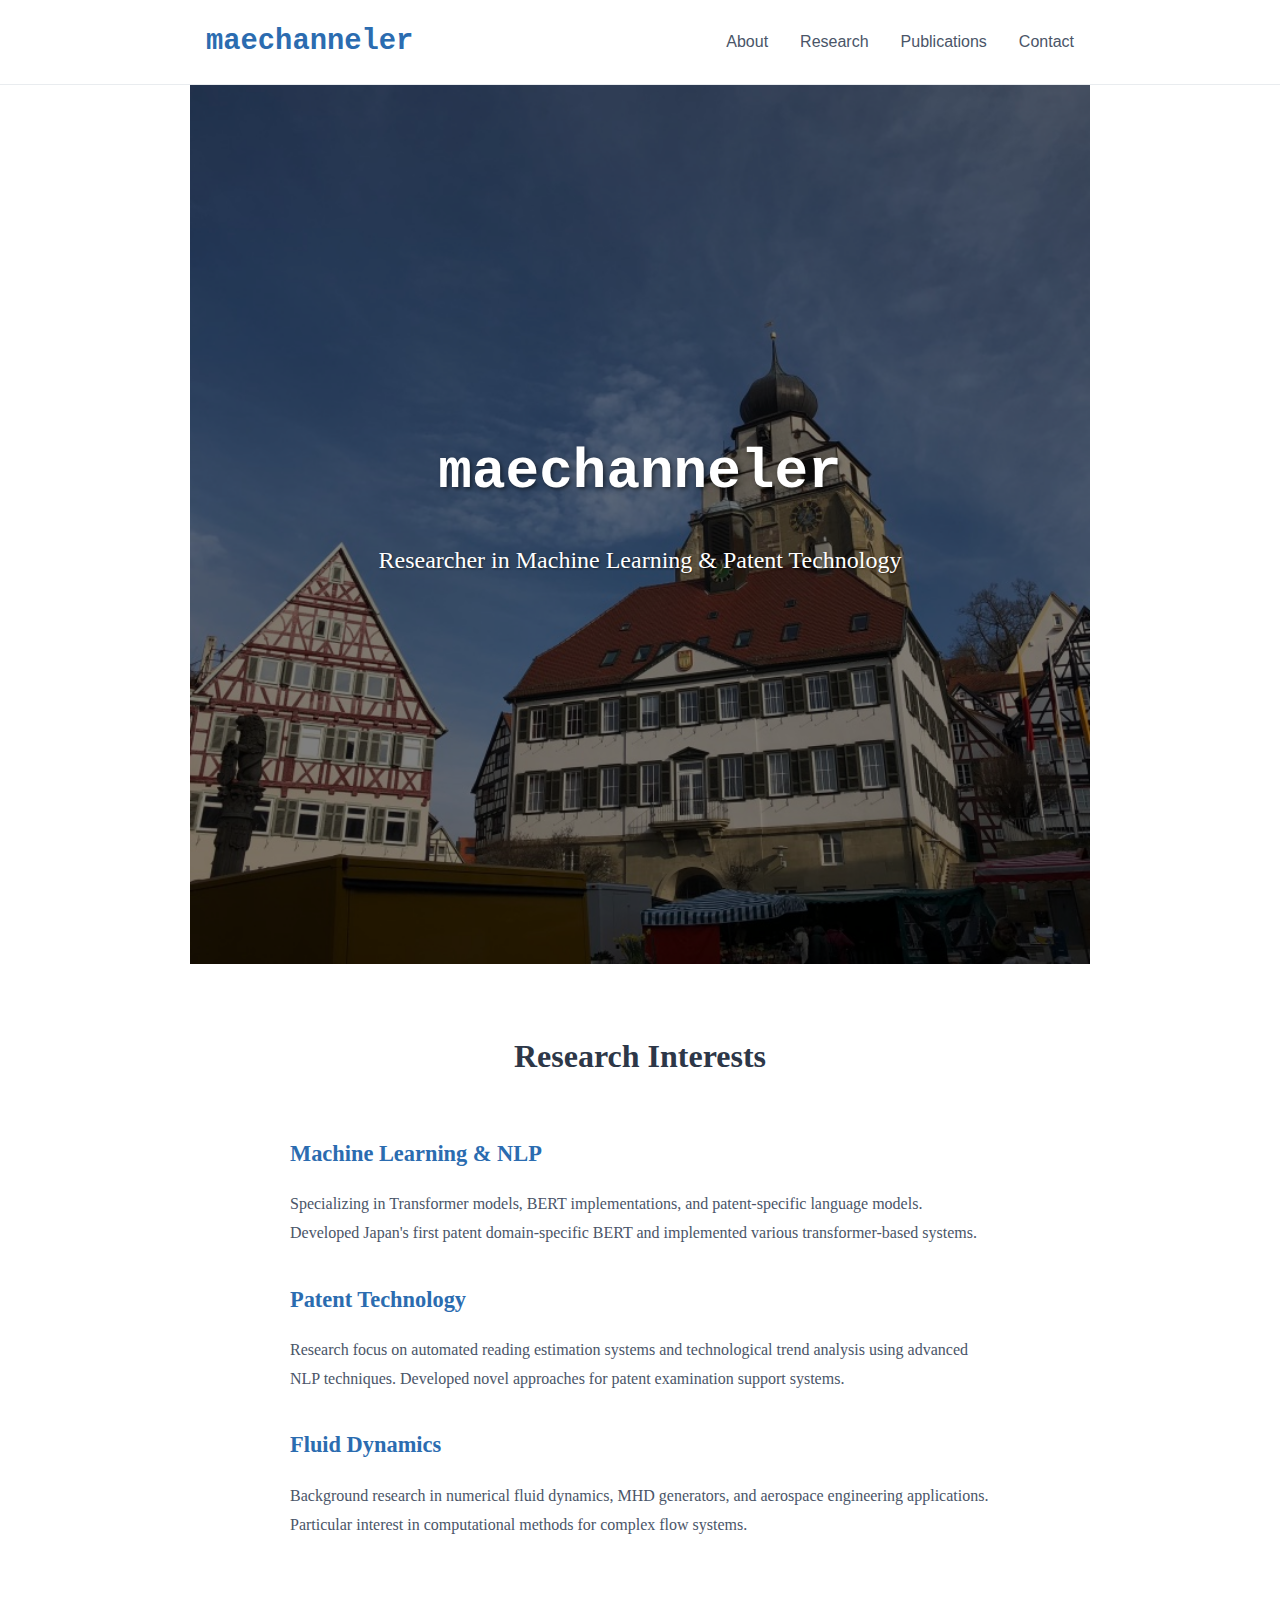
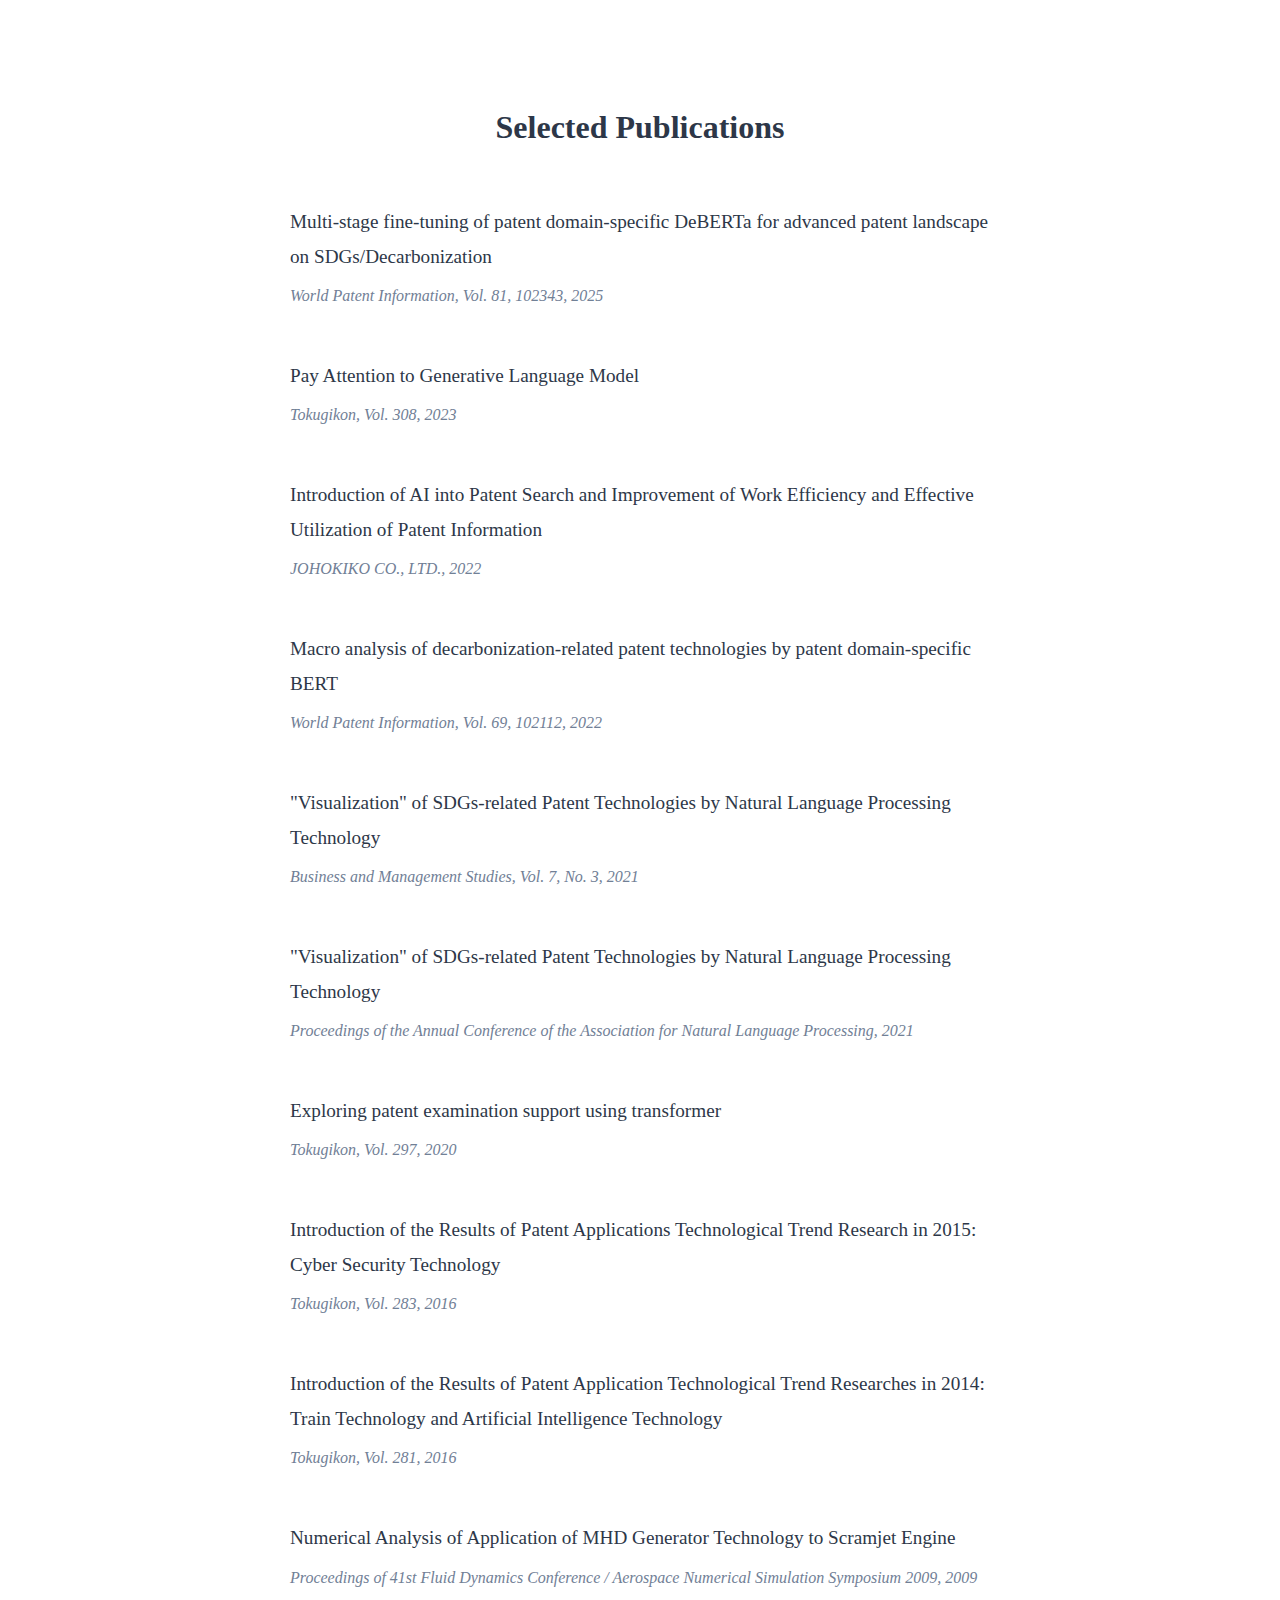
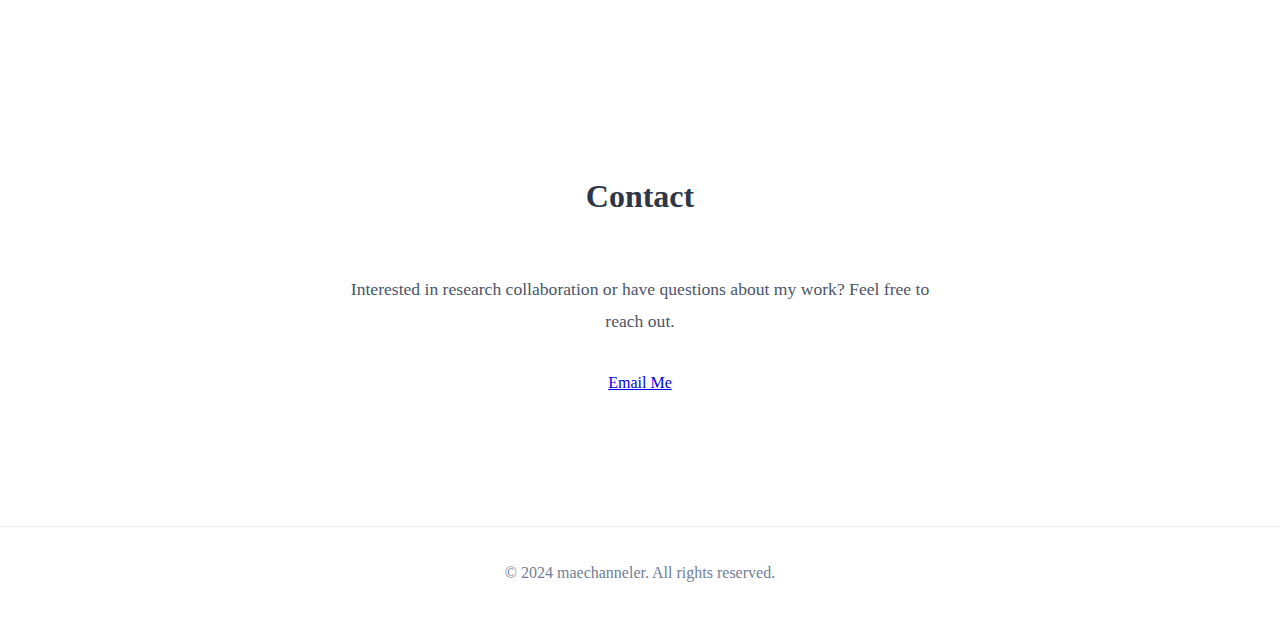
<file: index.html>
<!DOCTYPE html>
<html lang="ja">
<head>
    <meta charset="UTF-8">
    <meta name="viewport" content="width=device-width, initial-scale=1.0">
    <title>maechanneler - Research Portfolio</title>
    <link rel="stylesheet" href="style.css">
</head>
<body>
    <header>
        <nav>
            <div class="nav-container">
                <div class="logo">maechanneler</div>
                <ul class="nav-links">
                    <li><a href="#about">About</a></li>
                    <li><a href="#research">Research</a></li>
                    <li><a href="#publications">Publications</a></li>
                    <li><a href="#contact">Contact</a></li>
                </ul>
            </div>
        </nav>
    </header>

    <main>
        <!-- Hero Section -->
        <section id="about" class="hero">
            <div class="hero-overlay"></div>
            <div class="hero-content">
                <h1>maechanneler</h1>
                <p>Researcher in Machine Learning & Patent Technology</p>
            </div>
        </section>

        <!-- Research Section -->
        <section id="research">
            <h2>Research Interests</h2>
            <div class="research-content">
                <h3>Machine Learning & NLP</h3>
                <p>Specializing in Transformer models, BERT implementations, and patent-specific language models. Developed Japan's first patent domain-specific BERT and implemented various transformer-based systems.</p>
                
                <h3>Patent Technology</h3>
                <p>Research focus on automated reading estimation systems and technological trend analysis using advanced NLP techniques. Developed novel approaches for patent examination support systems.</p>
                
                <h3>Fluid Dynamics</h3>
                <p>Background research in numerical fluid dynamics, MHD generators, and aerospace engineering applications. Particular interest in computational methods for complex flow systems.</p>
            </div>
        </section>

        <!-- Publications Section -->
        <section id="publications">
            <h2>Selected Publications</h2>
            <div class="publications-content">
                <div class="publication">
                    <h3><a href="https://doi.org/10.1016/j.wpi.2025.102343" target="_blank">Multi-stage fine-tuning of patent domain-specific DeBERTa for advanced patent landscape on SDGs/Decarbonization</a></h3>
                    <p>World Patent Information, Vol. 81, 102343, 2025</p>
                </div>

                <div class="publication">
                    <h3><a href="http://www.tokugikon.jp/gikonshi/308/308kiko1.pdf" target="_blank">Pay Attention to Generative Language Model</a></h3>
                    <p>Tokugikon, Vol. 308, 2023</p>
                </div>

                <div class="publication">
                    <h3>Introduction of AI into Patent Search and Improvement of Work Efficiency and Effective Utilization of Patent Information</h3>
                    <p>JOHOKIKO CO., LTD., 2022</p>
                </div>

                <div class="publication">
                    <h3><a href="https://doi.org/10.1016/j.wpi.2022.102112" target="_blank">Macro analysis of decarbonization-related patent technologies by patent domain-specific BERT</a></h3>
                    <p>World Patent Information, Vol. 69, 102112, 2022</p>
                </div>

                <div class="publication">
                    <h3><a href="https://doi.org/10.11114/bms.v7i3.5315" target="_blank">"Visualization" of SDGs-related Patent Technologies by Natural Language Processing Technology</a></h3>
                    <p>Business and Management Studies, Vol. 7, No. 3, 2021</p>
                </div>

                <div class="publication">
                    <h3><a href="https://www.anlp.jp/proceedings/annual_meeting/2021/pdf_dir/C1-3.pdf" target="_blank">"Visualization" of SDGs-related Patent Technologies by Natural Language Processing Technology</a></h3>
                    <p>Proceedings of the Annual Conference of the Association for Natural Language Processing, 2021</p>
                </div>

                <div class="publication">
                    <h3><a href="http://www.tokugikon.jp/gikonshi/297/297kiko5.pdf" target="_blank">Exploring patent examination support using transformer</a></h3>
                    <p>Tokugikon, Vol. 297, 2020</p>
                </div>

                <div class="publication">
                    <h3>Introduction of the Results of Patent Applications Technological Trend Research in 2015: Cyber Security Technology</h3>
                    <p>Tokugikon, Vol. 283, 2016</p>
                </div>

                <div class="publication">
                    <h3>Introduction of the Results of Patent Application Technological Trend Researches in 2014: Train Technology and Artificial Intelligence Technology</h3>
                    <p>Tokugikon, Vol. 281, 2016</p>
                </div>

                <div class="publication">
                    <h3>Numerical Analysis of Application of MHD Generator Technology to Scramjet Engine</h3>
                    <p>Proceedings of 41st Fluid Dynamics Conference / Aerospace Numerical Simulation Symposium 2009, 2009</p>
                </div>
            </div>
        </section>

        <!-- Contact Section -->
        <section id="contact">
            <h2>Contact</h2>
            <div class="contact-content">
                <p>Interested in research collaboration or have questions about my work? Feel free to reach out.</p>
                <div class="social-links">
                    <a href="mailto:maechanneler@gmail.com">Email Me</a>
                </div>
            </div>
        </section>
    </main>

    <footer>
        <p>&copy; 2024 maechanneler. All rights reserved.</p>
    </footer>

    <script src="script.js"></script>
</body>
</html>
</file>
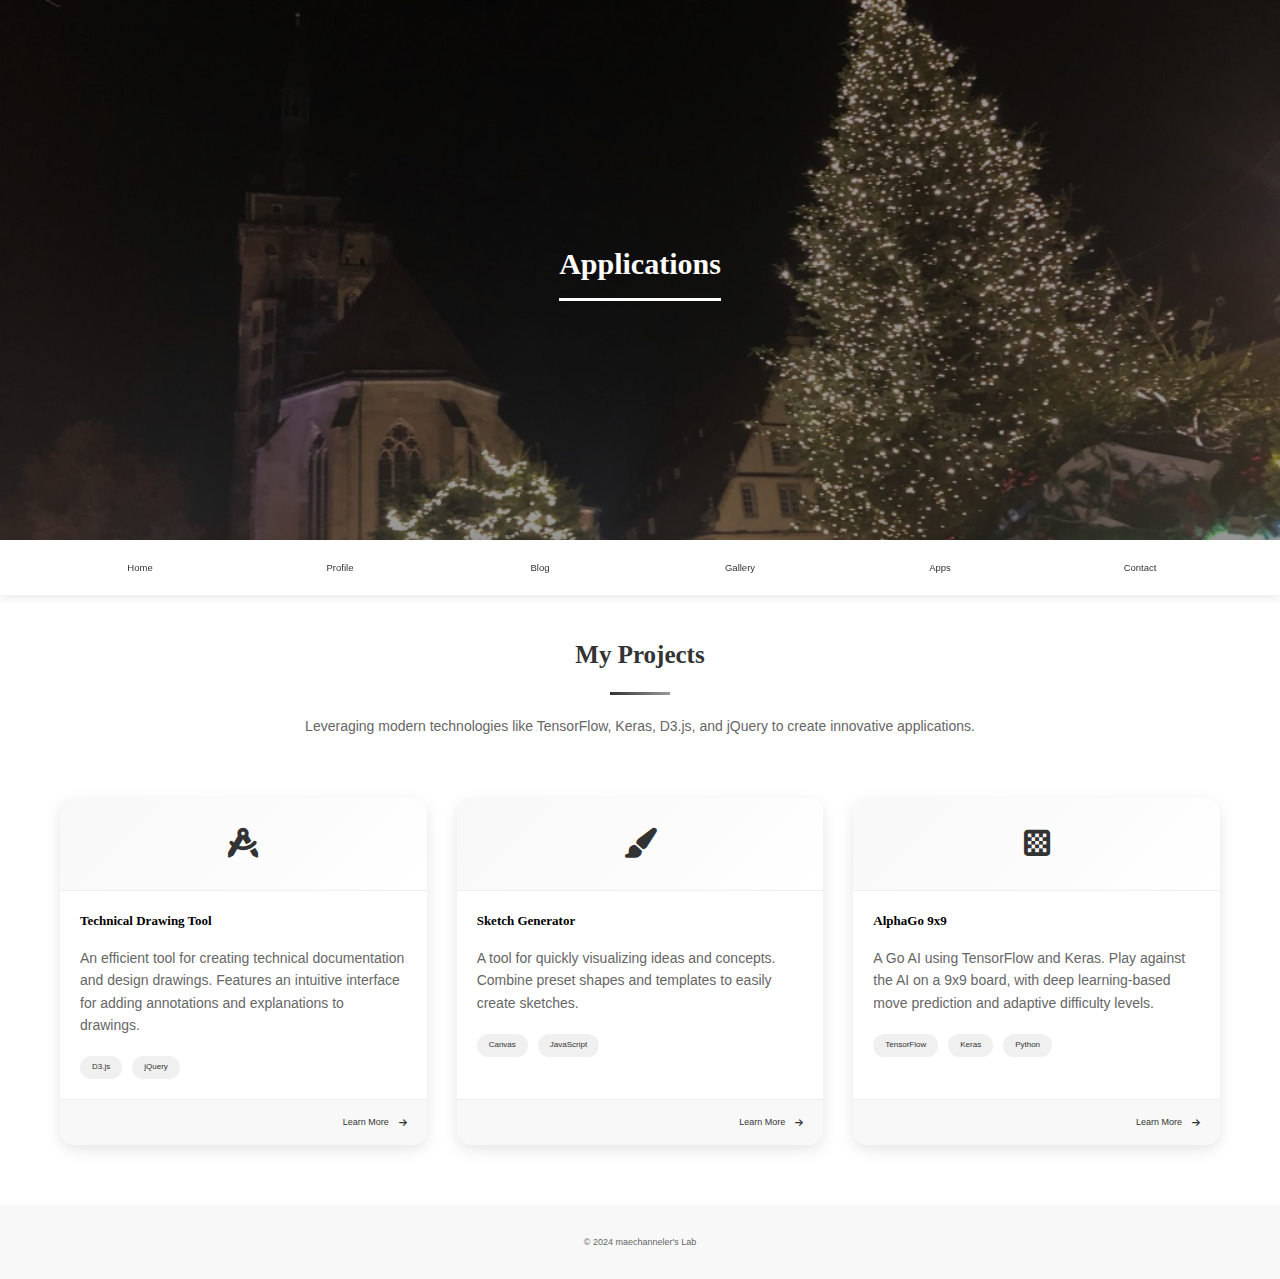
<file: apps/index.html>
<!DOCTYPE html>
<html lang="en">
  <head>
    <meta charset="utf-8">
    <meta name="viewport" content="width=device-width, initial-scale=1.0">
    <meta name="description" content="Discover applications developed by maechanneler, featuring projects using TensorFlow, Keras, D3.js, and more.">
    <title>Applications - maechanneler's Lab</title>

    <link rel="stylesheet" type="text/css" href="../assets/css/reset.css">
    <link rel="stylesheet" type="text/css" href="../assets/css/common.css">
    <link rel="stylesheet" type="text/css" href="../assets/css/apps.css">
    <link rel="stylesheet" href="https://cdnjs.cloudflare.com/ajax/libs/font-awesome/6.0.0/css/all.min.css">
  </head>
  <body class="apps">
    <header class="header">
        <div class="page-title">
            <span>Applications</span>
        </div>
    </header>
    <nav class="globalnav">
        <ul class="globalnav-list">
            <li class="heading02"><a href="../index.html">Home</a></li>
            <li class="heading02"><a href="../profile/index.html">Profile</a></li>
            <li class="heading02"><a href="../diary/index.html">Blog</a></li>
            <li class="heading02"><a href="../album/index.html">Gallery</a></li>
            <li class="heading02"><a href="../apps/index.html">Apps</a></li>
            <li class="heading02"><a href="../contact/index.html">Contact</a></li>
        </ul>
    </nav>
    <main>
        <div class="wrapper">
            <section class="apps-section">
                <h2 class="section-title">My Projects</h2>
                <p class="apps-description">
                    Leveraging modern technologies like TensorFlow, Keras, D3.js, and jQuery
                    to create innovative applications.
                </p>
                
                <div class="apps-grid">
                    <article class="app-card">
                        <div class="app-icon">
                            <i class="fas fa-drafting-compass"></i>
                        </div>
                        <div class="app-content">
                            <h3 class="app-title">Technical Drawing Tool</h3>
                            <p class="app-description">
                                An efficient tool for creating technical documentation and design drawings.
                                Features an intuitive interface for adding annotations and explanations to drawings.
                            </p>
                            <div class="app-tech">
                                <span class="tech-tag">D3.js</span>
                                <span class="tech-tag">jQuery</span>
                            </div>
                        </div>
                        <div class="app-footer">
                            <a href="#" class="app-link">
                                Learn More
                                <i class="fas fa-arrow-right"></i>
                            </a>
                        </div>
                    </article>

                    <article class="app-card">
                        <div class="app-icon">
                            <i class="fas fa-paint-brush"></i>
                        </div>
                        <div class="app-content">
                            <h3 class="app-title">Sketch Generator</h3>
                            <p class="app-description">
                                A tool for quickly visualizing ideas and concepts.
                                Combine preset shapes and templates to easily create sketches.
                            </p>
                            <div class="app-tech">
                                <span class="tech-tag">Canvas</span>
                                <span class="tech-tag">JavaScript</span>
                            </div>
                        </div>
                        <div class="app-footer">
                            <a href="#" class="app-link">
                                Learn More
                                <i class="fas fa-arrow-right"></i>
                            </a>
                        </div>
                    </article>

                    <article class="app-card">
                        <div class="app-icon">
                            <i class="fas fa-chess-board"></i>
                        </div>
                        <div class="app-content">
                            <h3 class="app-title">AlphaGo 9x9</h3>
                            <p class="app-description">
                                A Go AI using TensorFlow and Keras.
                                Play against the AI on a 9x9 board, with deep learning-based move prediction
                                and adaptive difficulty levels.
                            </p>
                            <div class="app-tech">
                                <span class="tech-tag">TensorFlow</span>
                                <span class="tech-tag">Keras</span>
                                <span class="tech-tag">Python</span>
                            </div>
                        </div>
                        <div class="app-footer">
                            <a href="#" class="app-link">
                                Learn More
                                <i class="fas fa-arrow-right"></i>
                            </a>
                        </div>
                    </article>
                </div>
            </section>
        </div>
    </main>
    <footer class="footer">
        <p class="copy"><small>&copy; 2024 maechanneler's Lab</small></p>
    </footer>
  </body>
</html>
</file>
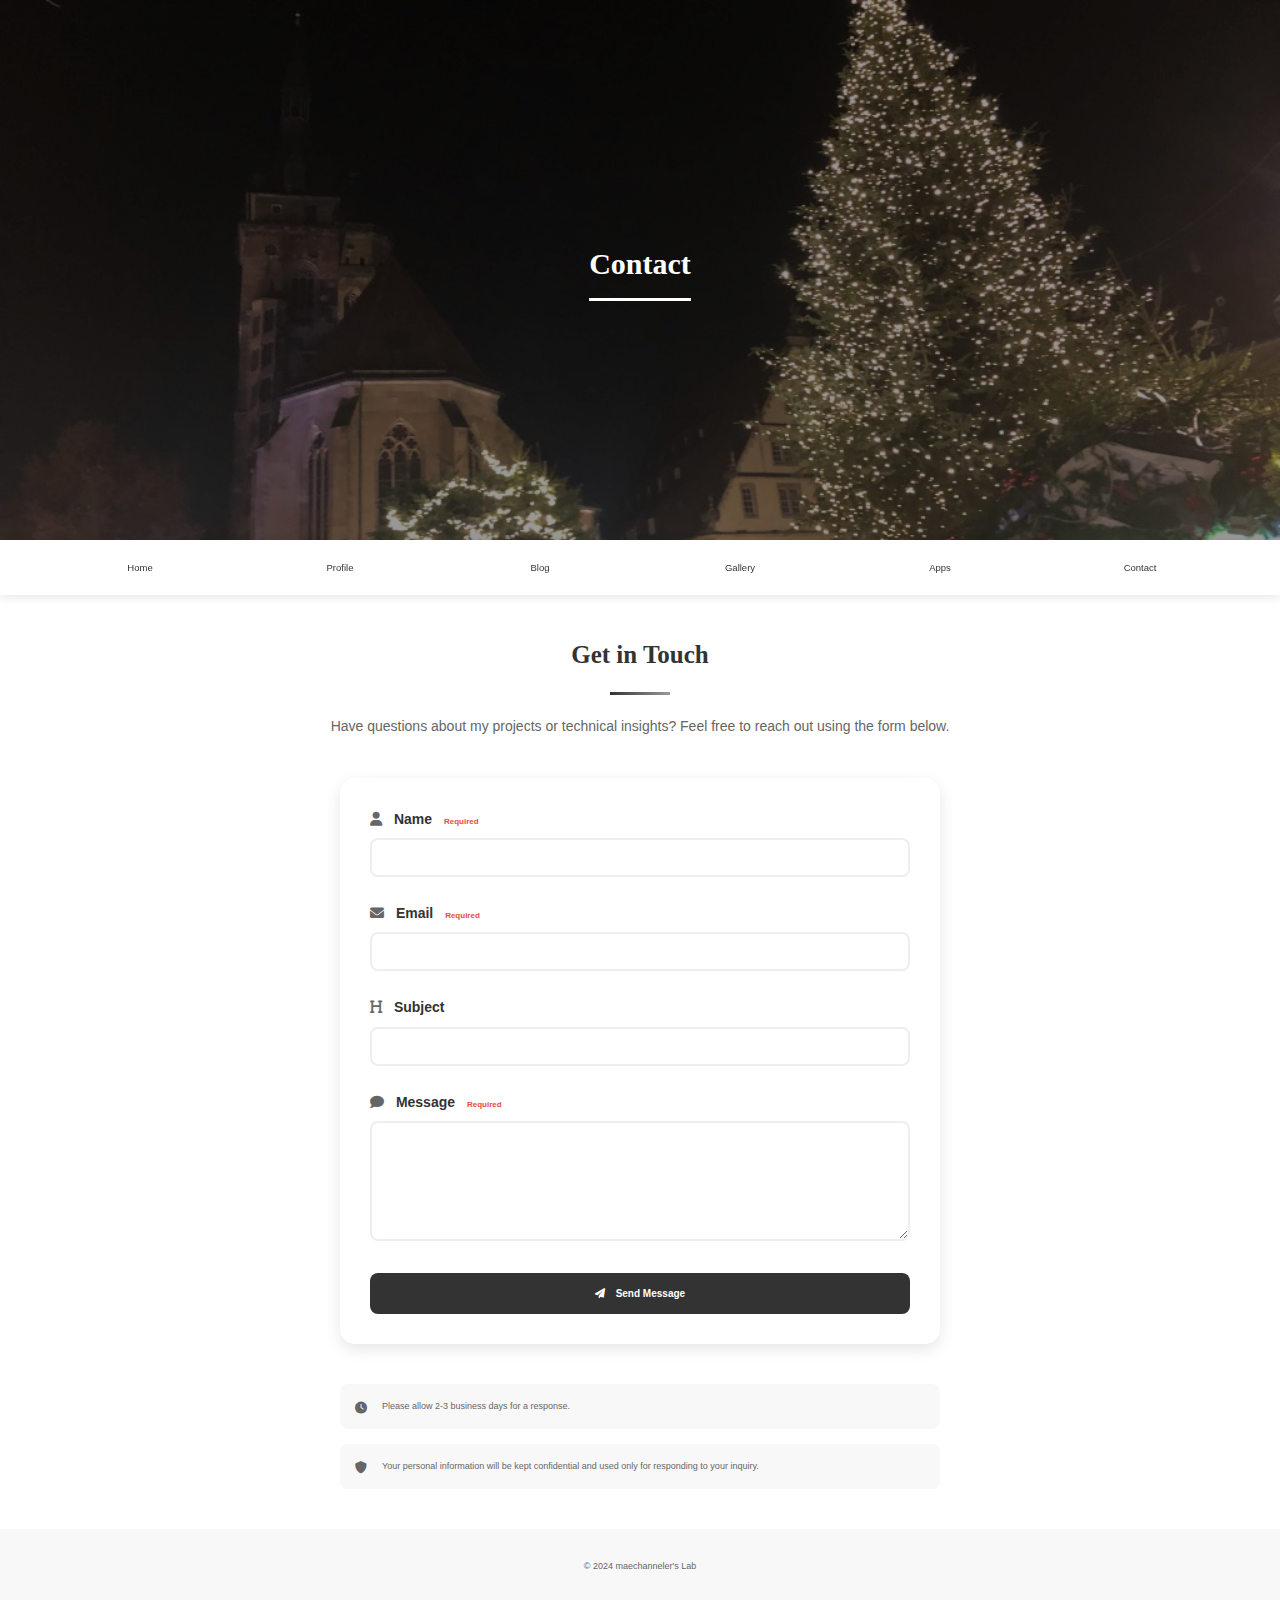
<file: contact/index.html>
<!DOCTYPE html>
<html lang="en">
  <head>
    <meta charset="utf-8">
    <meta name="viewport" content="width=device-width, initial-scale=1.0">
    <meta name="description" content="Get in touch with maechanneler. Feel free to reach out with questions about projects or technical insights.">
    <title>Contact - maechanneler's Lab</title>

    <link rel="stylesheet" type="text/css" href="../assets/css/reset.css">
    <link rel="stylesheet" type="text/css" href="../assets/css/common.css">
    <link rel="stylesheet" type="text/css" href="../assets/css/contact.css">
    <link rel="stylesheet" href="https://cdnjs.cloudflare.com/ajax/libs/font-awesome/6.0.0/css/all.min.css">
  </head>
  <body class="contact">
    <header class="header">
        <div class="page-title">
            <span>Contact</span>
        </div>
    </header>
    <nav class="globalnav">
        <ul class="globalnav-list">
            <li class="heading02"><a href="../index.html">Home</a></li>
            <li class="heading02"><a href="../profile/index.html">Profile</a></li>
            <li class="heading02"><a href="../diary/index.html">Blog</a></li>
            <li class="heading02"><a href="../album/index.html">Gallery</a></li>
            <li class="heading02"><a href="../apps/index.html">Apps</a></li>
            <li class="heading02"><a href="../contact/index.html">Contact</a></li>
        </ul>
    </nav>
    <main>
        <div class="wrapper">
            <section class="contact-section">
                <h2 class="section-title">Get in Touch</h2>
                <p class="contact-description">
                    Have questions about my projects or technical insights?
                    Feel free to reach out using the form below.
                </p>

                <form class="contact-form" id="contactForm">
                    <div class="form-group">
                        <label for="name" class="form-label">
                            <i class="fas fa-user"></i>
                            Name
                            <span class="required">Required</span>
                        </label>
                        <input type="text" id="name" class="form-input" required>
                    </div>

                    <div class="form-group">
                        <label for="email" class="form-label">
                            <i class="fas fa-envelope"></i>
                            Email
                            <span class="required">Required</span>
                        </label>
                        <input type="email" id="email" class="form-input" required>
                    </div>

                    <div class="form-group">
                        <label for="subject" class="form-label">
                            <i class="fas fa-heading"></i>
                            Subject
                        </label>
                        <input type="text" id="subject" class="form-input">
                    </div>

                    <div class="form-group">
                        <label for="message" class="form-label">
                            <i class="fas fa-comment"></i>
                            Message
                            <span class="required">Required</span>
                        </label>
                        <textarea id="message" class="form-textarea" rows="6" required></textarea>
                    </div>

                    <div class="form-group">
                        <button type="submit" class="submit-button">
                            <i class="fas fa-paper-plane"></i>
                            Send Message
                        </button>
                    </div>
                </form>

                <div class="contact-info">
                    <div class="info-item">
                        <i class="fas fa-clock"></i>
                        <p>Please allow 2-3 business days for a response.</p>
                    </div>
                    <div class="info-item">
                        <i class="fas fa-shield-alt"></i>
                        <p>Your personal information will be kept confidential and used only for responding to your inquiry.</p>
                    </div>
                </div>
            </section>
        </div>
    </main>
    <footer class="footer">
        <p class="copy"><small>&copy; 2024 maechanneler's Lab</small></p>
    </footer>

    <script>
        document.getElementById('contactForm').addEventListener('submit', function(e) {
            e.preventDefault();
            alert('Thank you for your message.\nI will get back to you as soon as possible.');
        });
    </script>
  </body>
</html>
</file>
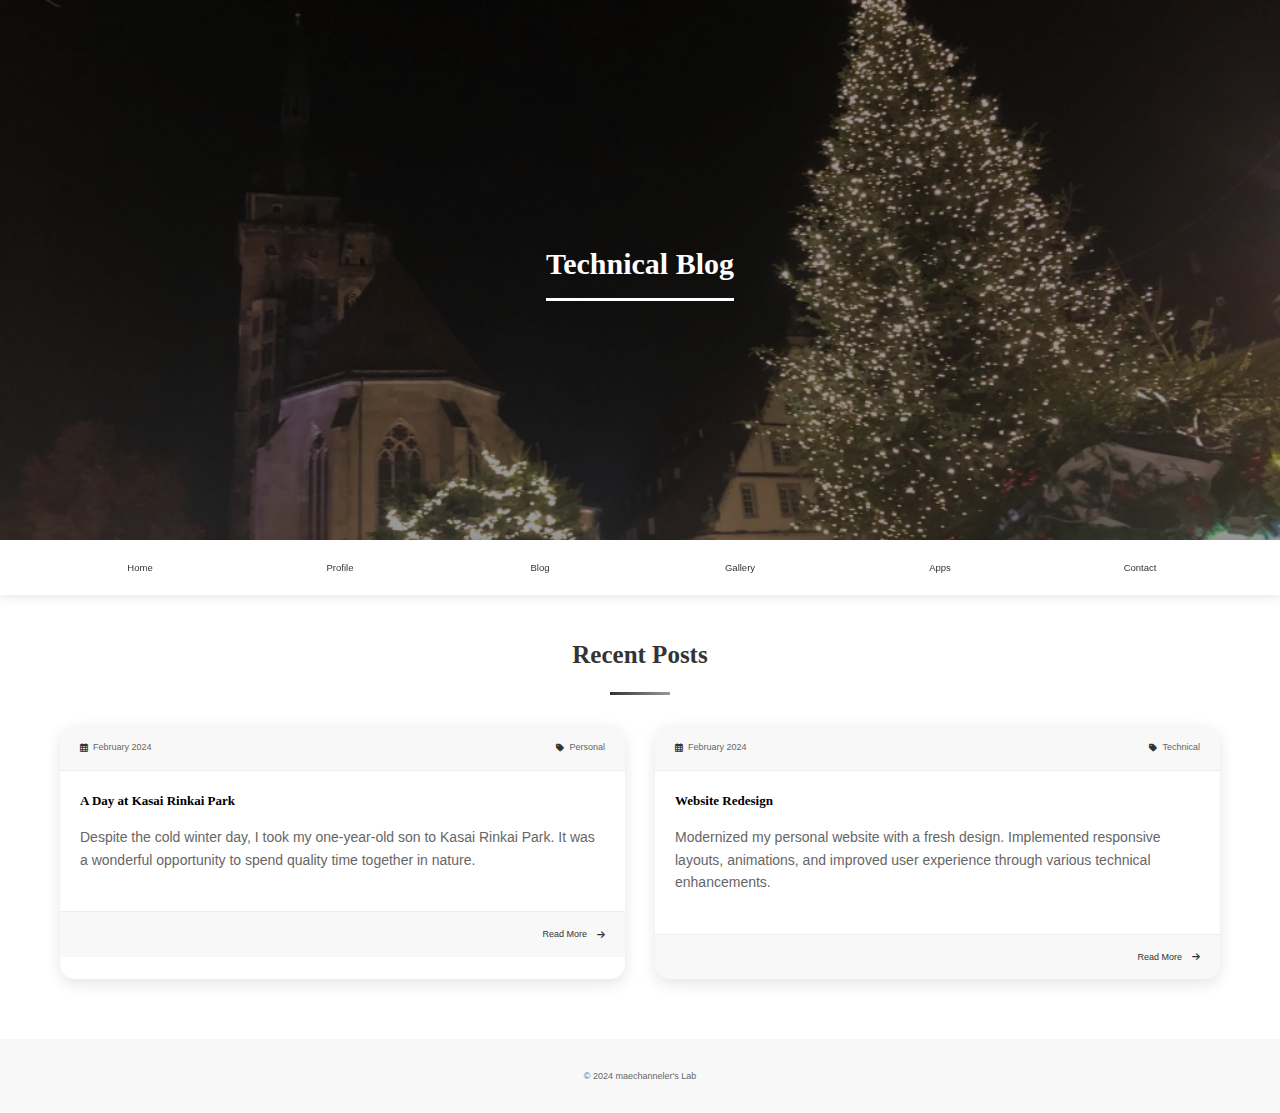
<file: diary/index.html>
<!DOCTYPE html>
<html lang="en">
  <head>
    <meta charset="utf-8">
    <meta name="viewport" content="width=device-width, initial-scale=1.0">
    <meta name="description" content="Technical blog sharing insights and experiences in programming, CFD, and technology.">
    <title>Blog - maechanneler's Lab</title>

    <link rel="stylesheet" type="text/css" href="../assets/css/reset.css">
    <link rel="stylesheet" type="text/css" href="../assets/css/common.css">
    <link rel="stylesheet" type="text/css" href="../assets/css/diary.css">
    <link rel="stylesheet" href="https://cdnjs.cloudflare.com/ajax/libs/font-awesome/6.0.0/css/all.min.css">
  </head>
  <body class="blog">
    <header class="header">
        <div class="page-title">
            <span>Technical Blog</span>
        </div>
    </header>
    <nav class="globalnav">
        <ul class="globalnav-list">
            <li class="heading02"><a href="../index.html">Home</a></li>
            <li class="heading02"><a href="../profile/index.html">Profile</a></li>
            <li class="heading02"><a href="../diary/index.html">Blog</a></li>
            <li class="heading02"><a href="../album/index.html">Gallery</a></li>
            <li class="heading02"><a href="../apps/index.html">Apps</a></li>
            <li class="heading02"><a href="../contact/index.html">Contact</a></li>
        </ul>
    </nav>
    <main>
        <div class="wrapper">
            <section class="blog-section">
                <h2 class="section-title">Recent Posts</h2>
                
                <div class="blog-grid">
                    <article class="blog-card">
                        <div class="blog-card-header">
                            <div class="blog-date">
                                <i class="far fa-calendar-alt"></i>
                                February 2024
                            </div>
                            <div class="blog-category">
                                <i class="fas fa-tag"></i>
                                Personal
                            </div>
                        </div>
                        <div class="blog-content">
                            <h3 class="blog-title">A Day at Kasai Rinkai Park</h3>
                            <p class="blog-excerpt">
                                Despite the cold winter day, I took my one-year-old son to Kasai Rinkai Park.
                                It was a wonderful opportunity to spend quality time together in nature.
                            </p>
                        </div>
                        <div class="blog-footer">
                            <a href="#" class="read-more">
                                Read More
                                <i class="fas fa-arrow-right"></i>
                            </a>
                        </div>
                    </article>

                    <article class="blog-card">
                        <div class="blog-card-header">
                            <div class="blog-date">
                                <i class="far fa-calendar-alt"></i>
                                February 2024
                            </div>
                            <div class="blog-category">
                                <i class="fas fa-tag"></i>
                                Technical
                            </div>
                        </div>
                        <div class="blog-content">
                            <h3 class="blog-title">Website Redesign</h3>
                            <p class="blog-excerpt">
                                Modernized my personal website with a fresh design.
                                Implemented responsive layouts, animations, and improved user experience
                                through various technical enhancements.
                            </p>
                        </div>
                        <div class="blog-footer">
                            <a href="#" class="read-more">
                                Read More
                                <i class="fas fa-arrow-right"></i>
                            </a>
                        </div>
                    </article>
                </div>
            </section>
        </div>
    </main>
    <footer class="footer">
        <p class="copy"><small>&copy; 2024 maechanneler's Lab</small></p>
    </footer>
  </body>
</html>
</file>
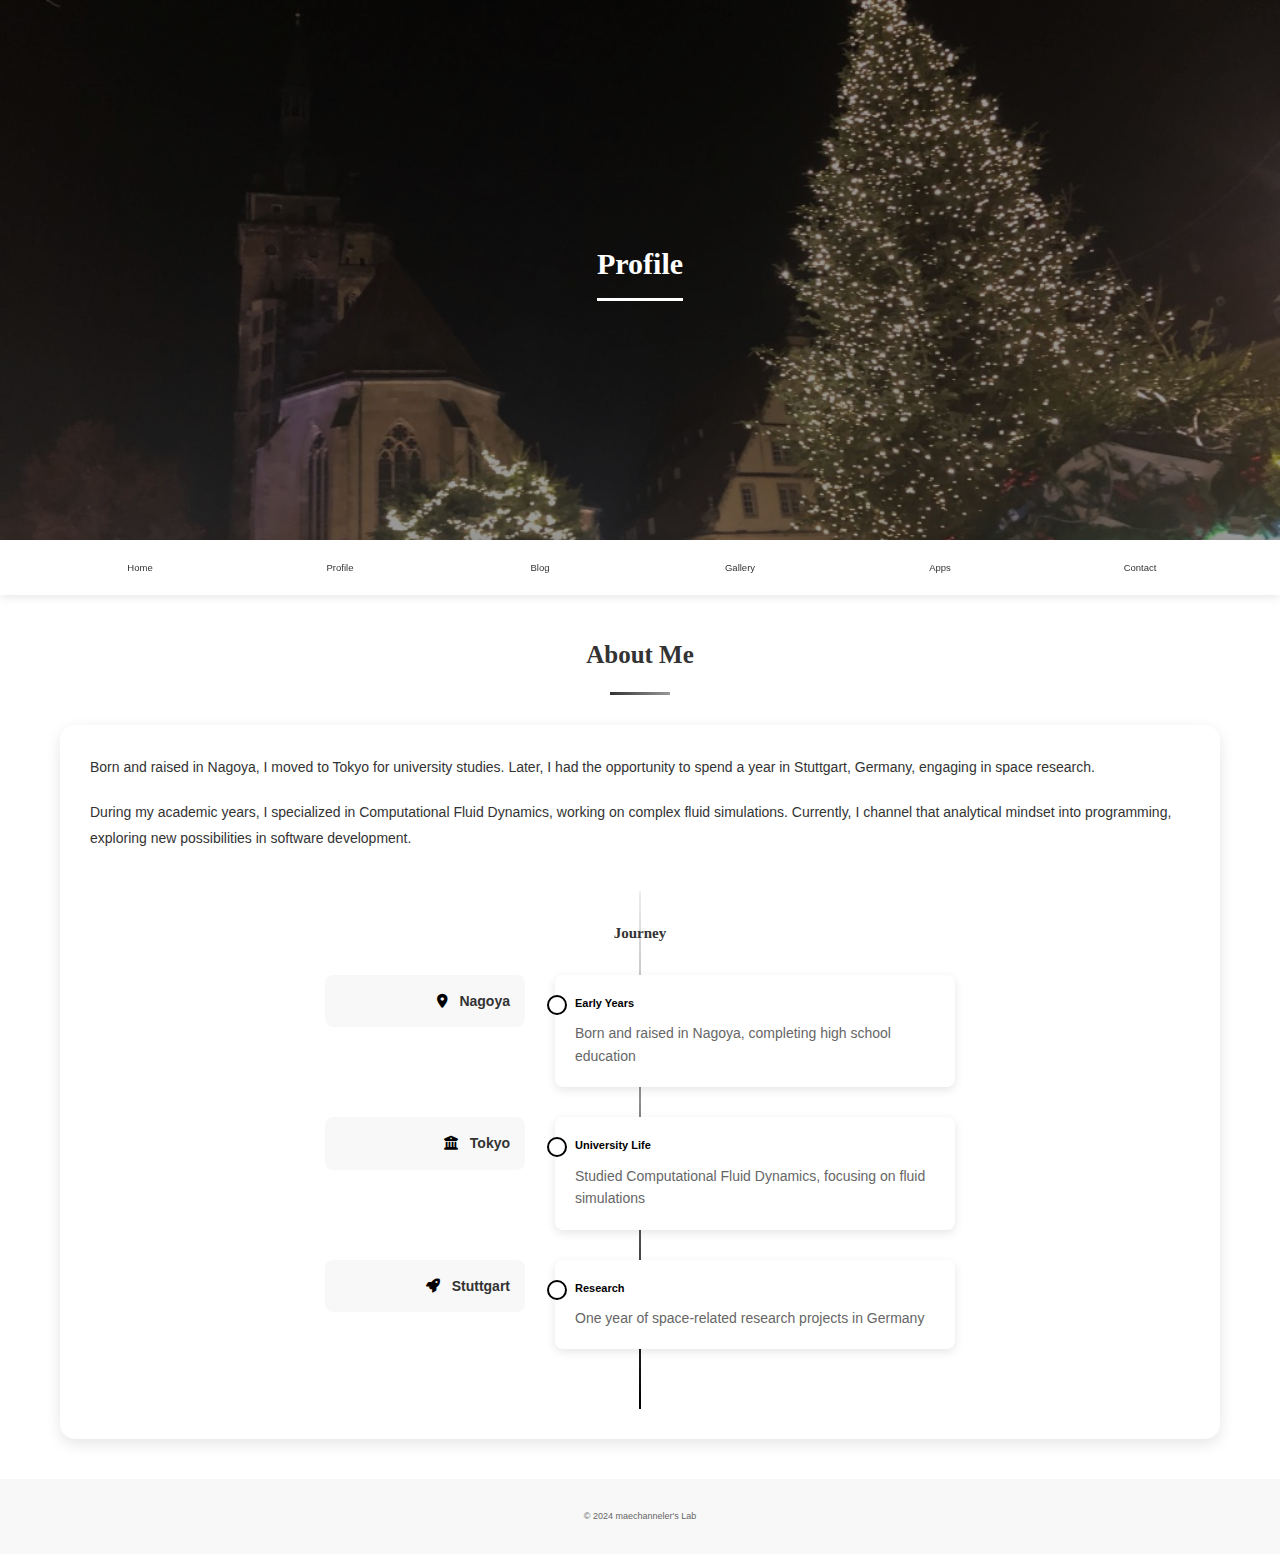
<file: profile/index.html>
<!DOCTYPE html>
<html lang="en">
  <head>
    <meta charset="utf-8">
    <meta name="viewport" content="width=device-width, initial-scale=1.0">
    <meta name="description" content="Learn more about maechanneler's background, experience, and journey through technology.">
    <title>Profile - maechanneler's Lab</title>

    <link rel="stylesheet" type="text/css" href="../assets/css/reset.css">
    <link rel="stylesheet" type="text/css" href="../assets/css/common.css">
    <link rel="stylesheet" type="text/css" href="../assets/css/profile.css">
    <link rel="stylesheet" href="https://cdnjs.cloudflare.com/ajax/libs/font-awesome/6.0.0/css/all.min.css">
  </head>
  <body class="profile">
    <header class="header">
        <div class="page-title">
            <span>Profile</span>
        </div>
    </header>
    <nav class="globalnav">
        <ul class="globalnav-list">
            <li class="heading02"><a href="../index.html">Home</a></li>
            <li class="heading02"><a href="../profile/index.html">Profile</a></li>
            <li class="heading02"><a href="../diary/index.html">Blog</a></li>
            <li class="heading02"><a href="../album/index.html">Gallery</a></li>
            <li class="heading02"><a href="../apps/index.html">Apps</a></li>
            <li class="heading02"><a href="../contact/index.html">Contact</a></li>
        </ul>
    </nav>
    <main>
        <div class="wrapper">
            <section class="profile-section">
                <h2 class="section-title">About Me</h2>
                <div class="profile-content">
                    <div class="profile-text">
                        <p>Born and raised in Nagoya, I moved to Tokyo for university studies. Later, I had the opportunity to spend a year in Stuttgart, Germany, engaging in space research.</p>
                        <p>During my academic years, I specialized in Computational Fluid Dynamics, working on complex fluid simulations. Currently, I channel that analytical mindset into programming, exploring new possibilities in software development.</p>
                    </div>
                    <div class="timeline">
                        <h3 class="timeline-title">Journey</h3>
                        <div class="timeline-item">
                            <div class="timeline-date">
                                <i class="fas fa-map-marker-alt"></i>
                                Nagoya
                            </div>
                            <div class="timeline-content">
                                <h4>Early Years</h4>
                                <p>Born and raised in Nagoya, completing high school education</p>
                            </div>
                        </div>
                        <div class="timeline-item">
                            <div class="timeline-date">
                                <i class="fas fa-university"></i>
                                Tokyo
                            </div>
                            <div class="timeline-content">
                                <h4>University Life</h4>
                                <p>Studied Computational Fluid Dynamics, focusing on fluid simulations</p>
                            </div>
                        </div>
                        <div class="timeline-item">
                            <div class="timeline-date">
                                <i class="fas fa-rocket"></i>
                                Stuttgart
                            </div>
                            <div class="timeline-content">
                                <h4>Research</h4>
                                <p>One year of space-related research projects in Germany</p>
                            </div>
                        </div>
                    </div>
                </div>
            </section>
        </div>
    </main>
    <footer class="footer">
        <p class="copy"><small>&copy; 2024 maechanneler's Lab</small></p>
    </footer>
  </body>
</html>
</file>
<file: assets/css/common.css>
@charset "UTF-8";

/* Base Styles */
body {
    font-family: -apple-system, BlinkMacSystemFont, "Segoe UI", Roboto, "Helvetica Neue", Arial, sans-serif;
    line-height: 1.6;
    color: #333;
    background: #fff;
}

.wrapper {
    max-width: 1200px;
    margin: 0 auto;
    padding: 0 20px;
}

/* Section Styles */
.section-title {
    font-size: 2.5rem;
    text-align: center;
    margin-bottom: 1rem;
    font-family: "ヒラギノ明朝 ProN W3", "Hiragino Mincho ProN", serif;
    position: relative;
    padding-bottom: 20px;
}

.section-title::after {
    content: '';
    position: absolute;
    bottom: 0;
    left: 50%;
    transform: translateX(-50%);
    width: 60px;
    height: 3px;
    background: linear-gradient(to right, #333, #999);
}

/* Navigation */
.globalnav {
    background: rgba(255, 255, 255, 0.95);
    padding: 0;
    position: sticky;
    top: 0;
    z-index: 1000;
    box-shadow: 0 2px 10px rgba(0,0,0,0.1);
    transition: all 0.3s ease;
}

.globalnav-list {
    max-width: 1200px;
    margin: 0 auto;
    display: flex;
    justify-content: space-around;
    align-items: center;
    padding: 0;
}

.globalnav li {
    flex: 1;
    text-align: center;
}

.globalnav li a {
    display: block;
    padding: 20px 10px;
    color: #333;
    text-decoration: none;
    font-size: 0.95rem;
    font-weight: 500;
    position: relative;
    transition: all 0.3s ease;
}

.globalnav li a::after {
    content: '';
    position: absolute;
    bottom: 0;
    left: 50%;
    width: 0;
    height: 2px;
    background: #333;
    transition: all 0.3s ease;
    transform: translateX(-50%);
}

.globalnav li a:hover {
    color: #000;
}

.globalnav li a:hover::after {
    width: 100%;
}

/* Header */
.header {
    position: relative;
    width: 100%;
    height: 60vh;
    background-position: center;
    background-size: cover;
    color: #fff;
    display: flex;
    align-items: center;
    justify-content: center;
    text-align: center;
}

/* Page-specific header backgrounds */
body:not([class]) .header {
    background-image: url(../img/top/hero_top.jpg);
}

.profile .header {
    background-image: url(../img/common/001.jpg);
}

.blog .header {
    background-image: url(../img/common/002.jpg);
}

.gallery .header {
    background-image: url(../img/top/hero_top.jpg);
}

.apps .header {
    background-image: url(../img/common/001.jpg);
}

.contact .header {
    background-image: url(../img/common/002.jpg);
}

.header::before {
    content: '';
    position: absolute;
    top: 0;
    left: 0;
    width: 100%;
    height: 100%;
    background: rgba(0, 0, 0, 0.4);
}

.page-title {
    position: relative;
    z-index: 1;
    font-size: 3rem;
    font-weight: bold;
    font-family: "ヒラギノ明朝 ProN W3", "Hiragino Mincho ProN", serif;
}

.page-title span {
    display: inline-block;
    padding-bottom: 10px;
    border-bottom: 3px solid #fff;
}

/* Footer */
.footer {
    background: #f8f8f8;
    padding: 30px 20px;
    text-align: center;
}

.copy {
    color: #666;
    font-size: 0.9rem;
}

/* Responsive Design */
@media (max-width: 768px) {
    .globalnav {
        overflow-x: auto;
        -webkit-overflow-scrolling: touch;
    }

    .globalnav-list {
        width: max-content;
        padding: 0 10px;
    }

    .globalnav li a {
        padding: 15px 20px;
        white-space: nowrap;
    }

    .header {
        height: 40vh;
    }

    .page-title {
        font-size: 2rem;
    }

    .section-title {
        font-size: 2rem;
    }
}

/* Utility Classes */
.text-center {
    text-align: center;
}

.mb-1 { margin-bottom: 0.5rem; }
.mb-2 { margin-bottom: 1rem; }
.mb-3 { margin-bottom: 1.5rem; }
.mb-4 { margin-bottom: 2rem; }
.mb-5 { margin-bottom: 3rem; }

.mt-1 { margin-top: 0.5rem; }
.mt-2 { margin-top: 1rem; }
.mt-3 { margin-top: 1.5rem; }
.mt-4 { margin-top: 2rem; }
.mt-5 { margin-top: 3rem; }
</file>
<file: assets/css/apps.css>
@charset "utf-8";

.apps-section {
    margin: 40px 0;
}

.apps-description {
    text-align: center;
    color: #666;
    margin: 20px 0 40px;
    line-height: 1.6;
}

.apps-grid {
    display: grid;
    grid-template-columns: repeat(auto-fit, minmax(300px, 1fr));
    gap: 30px;
    padding: 20px 0;
}

.app-card {
    background: #fff;
    border-radius: 15px;
    box-shadow: 0 5px 15px rgba(0,0,0,0.1);
    overflow: hidden;
    transition: transform 0.3s ease, box-shadow 0.3s ease;
    display: flex;
    flex-direction: column;
}

.app-card:hover {
    transform: translateY(-5px);
    box-shadow: 0 8px 20px rgba(0,0,0,0.15);
}

.app-icon {
    padding: 30px;
    text-align: center;
    background: linear-gradient(135deg, #f8f8f8 0%, #fff 100%);
    border-bottom: 1px solid #eee;
}

.app-icon i {
    font-size: 3rem;
    color: #333;
    transition: transform 0.3s ease;
}

.app-card:hover .app-icon i {
    transform: scale(1.1);
}

.app-content {
    padding: 20px;
    flex-grow: 1;
}

.app-title {
    font-size: 1.3rem;
    margin-bottom: 15px;
    color: #000;
    font-weight: bold;
    font-family: "ヒラギノ明朝 ProN W3", "Hiragino Mincho ProN", serif;
}

.app-description {
    color: #666;
    line-height: 1.6;
    margin-bottom: 20px;
}

.app-tech {
    display: flex;
    flex-wrap: wrap;
    gap: 10px;
    margin-top: 15px;
}

.tech-tag {
    background: #f0f0f0;
    padding: 5px 12px;
    border-radius: 15px;
    font-size: 0.8rem;
    color: #333;
    transition: background-color 0.3s ease;
}

.tech-tag:hover {
    background: #e0e0e0;
}

.app-footer {
    padding: 15px 20px;
    border-top: 1px solid #eee;
    background: #f8f8f8;
}

.app-link {
    display: flex;
    align-items: center;
    justify-content: flex-end;
    gap: 10px;
    color: #333;
    text-decoration: none;
    font-size: 0.9rem;
    transition: color 0.3s ease;
}

.app-link:hover {
    color: #000;
}

.app-link i {
    transition: transform 0.3s ease;
}

.app-link:hover i {
    transform: translateX(5px);
}

@media (max-width: 768px) {
    .apps-grid {
        grid-template-columns: 1fr;
        gap: 20px;
        padding: 15px 0;
    }

    .app-icon {
        padding: 20px;
    }

    .app-icon i {
        font-size: 2.5rem;
    }

    .app-content {
        padding: 15px;
    }

    .app-title {
        font-size: 1.2rem;
    }

    .app-description {
        font-size: 0.9rem;
    }

    .app-footer {
        padding: 12px 15px;
    }
}
</file>
<file: assets/css/contact.css>
@charset "utf-8";

.contact-section {
    margin: 40px 0;
}

.contact-description {
    text-align: center;
    color: #666;
    margin: 20px 0 40px;
    line-height: 1.6;
}

.contact-form {
    max-width: 600px;
    margin: 0 auto;
    background: #fff;
    padding: 30px;
    border-radius: 15px;
    box-shadow: 0 5px 15px rgba(0,0,0,0.1);
}

.form-group {
    margin-bottom: 25px;
}

.form-group:last-child {
    margin-bottom: 0;
}

.form-label {
    display: block;
    margin-bottom: 8px;
    color: #333;
    font-weight: bold;
}

.form-label i {
    margin-right: 8px;
    color: #666;
}

.required {
    color: #e74c3c;
    font-size: 0.8rem;
    margin-left: 8px;
}

.form-input,
.form-textarea {
    width: 100%;
    padding: 12px;
    border: 2px solid #eee;
    border-radius: 8px;
    font-size: 1rem;
    transition: border-color 0.3s ease, box-shadow 0.3s ease;
}

.form-input:focus,
.form-textarea:focus {
    outline: none;
    border-color: #333;
    box-shadow: 0 0 0 3px rgba(0,0,0,0.1);
}

.form-textarea {
    resize: vertical;
    min-height: 120px;
}

.submit-button {
    display: block;
    width: 100%;
    padding: 15px;
    background: #333;
    color: #fff;
    border: none;
    border-radius: 8px;
    font-size: 1rem;
    font-weight: bold;
    cursor: pointer;
    transition: background-color 0.3s ease, transform 0.3s ease;
}

.submit-button:hover {
    background: #000;
    transform: translateY(-2px);
}

.submit-button i {
    margin-right: 8px;
}

.contact-info {
    max-width: 600px;
    margin: 40px auto 0;
}

.info-item {
    display: flex;
    align-items: flex-start;
    gap: 15px;
    margin-bottom: 15px;
    padding: 15px;
    background: #f8f8f8;
    border-radius: 8px;
}

.info-item:last-child {
    margin-bottom: 0;
}

.info-item i {
    color: #666;
    font-size: 1.2rem;
    margin-top: 3px;
}

.info-item p {
    color: #666;
    line-height: 1.6;
    margin: 0;
    font-size: 0.9rem;
}

@media (max-width: 768px) {
    .contact-form {
        padding: 20px;
    }

    .form-group {
        margin-bottom: 20px;
    }

    .form-input,
    .form-textarea {
        padding: 10px;
    }

    .submit-button {
        padding: 12px;
    }

    .info-item {
        padding: 12px;
    }
}
</file>
<file: assets/css/diary.css>
@charset "utf-8";

.blog-section {
    margin: 40px 0;
}

.blog-grid {
    display: grid;
    grid-template-columns: repeat(auto-fit, minmax(300px, 1fr));
    gap: 30px;
    padding: 20px 0;
}

.blog-card {
    background: #fff;
    border-radius: 15px;
    box-shadow: 0 5px 15px rgba(0,0,0,0.1);
    overflow: hidden;
    transition: transform 0.3s ease, box-shadow 0.3s ease;
}

.blog-card:hover {
    transform: translateY(-5px);
    box-shadow: 0 8px 20px rgba(0,0,0,0.15);
}

.blog-card-header {
    padding: 15px 20px;
    border-bottom: 1px solid #eee;
    display: flex;
    justify-content: space-between;
    align-items: center;
    background: #f8f8f8;
}

.blog-date, .blog-category {
    font-size: 0.9rem;
    color: #666;
    display: flex;
    align-items: center;
    gap: 5px;
}

.blog-date i, .blog-category i {
    color: #333;
}

.blog-content {
    padding: 20px;
}

.blog-title {
    font-size: 1.3rem;
    margin-bottom: 15px;
    color: #000;
    font-weight: bold;
    font-family: "ヒラギノ明朝 ProN W3", "Hiragino Mincho ProN", serif;
}

.blog-excerpt {
    color: #666;
    line-height: 1.6;
    margin-bottom: 20px;
}

.blog-footer {
    padding: 15px 20px;
    border-top: 1px solid #eee;
    background: #f8f8f8;
}

.read-more {
    display: flex;
    align-items: center;
    justify-content: flex-end;
    gap: 10px;
    color: #333;
    text-decoration: none;
    font-size: 0.9rem;
    transition: color 0.3s ease;
}

.read-more:hover {
    color: #000;
}

.read-more i {
    transition: transform 0.3s ease;
}

.read-more:hover i {
    transform: translateX(5px);
}

@media (max-width: 768px) {
    .blog-grid {
        grid-template-columns: 1fr;
        gap: 20px;
        padding: 15px 0;
    }

    .blog-card-header {
        padding: 12px 15px;
    }

    .blog-content {
        padding: 15px;
    }

    .blog-title {
        font-size: 1.2rem;
    }

    .blog-excerpt {
        font-size: 0.9rem;
    }

    .blog-footer {
        padding: 12px 15px;
    }
}
</file>
<file: assets/css/profile.css>
@charset "utf-8";

.profile-section {
    margin: 40px 0;
}

.profile-content {
    background: #fff;
    border-radius: 15px;
    box-shadow: 0 5px 15px rgba(0,0,0,0.1);
    padding: 30px;
    margin-top: 30px;
}

.profile-text {
    margin-bottom: 40px;
    line-height: 1.8;
}

.profile-text p {
    margin-bottom: 20px;
    color: #333;
}

.profile-text p:last-child {
    margin-bottom: 0;
}

.timeline {
    position: relative;
    padding: 30px 0;
}

.timeline::before {
    content: '';
    position: absolute;
    left: 50%;
    transform: translateX(-50%);
    width: 2px;
    height: 100%;
    background: linear-gradient(to bottom, #eee 0%, #000 100%);
    top: 0;
}

.timeline-title {
    text-align: center;
    font-size: 1.5rem;
    margin-bottom: 30px;
    font-family: "ヒラギノ明朝 ProN W3", "Hiragino Mincho ProN", serif;
    position: relative;
}

.timeline-item {
    margin-bottom: 30px;
    position: relative;
    display: flex;
    justify-content: center;
    align-items: flex-start;
    gap: 30px;
}

.timeline-date {
    flex: 1;
    text-align: right;
    padding: 15px;
    background: #f8f8f8;
    border-radius: 8px;
    font-weight: bold;
    position: relative;
    max-width: 200px;
}

.timeline-date i {
    margin-right: 8px;
    color: #000;
}

.timeline-content {
    flex: 1;
    background: #fff;
    padding: 20px;
    border-radius: 8px;
    box-shadow: 0 3px 10px rgba(0,0,0,0.1);
    position: relative;
    max-width: 400px;
}

.timeline-content::before {
    content: '';
    position: absolute;
    left: -8px;
    top: 20px;
    width: 16px;
    height: 16px;
    background: #fff;
    border: 2px solid #000;
    border-radius: 50%;
}

.timeline-content h4 {
    font-size: 1.1rem;
    margin-bottom: 10px;
    color: #000;
    font-weight: bold;
}

.timeline-content p {
    color: #666;
    line-height: 1.6;
}

@media (max-width: 768px) {
    .profile-content {
        padding: 20px;
        margin-top: 20px;
    }

    .timeline::before {
        left: 30px;
    }

    .timeline-item {
        flex-direction: column;
        margin-left: 30px;
        gap: 15px;
    }

    .timeline-date {
        text-align: left;
        padding: 10px;
        max-width: none;
    }

    .timeline-content {
        max-width: none;
    }

    .timeline-content::before {
        left: -38px;
    }
}
</file>
<file: style.css>
/* Reset and base styles */
* {
    margin: 0;
    padding: 0;
    box-sizing: border-box;
}

body {
    font-family: 'Georgia', serif;
    line-height: 1.8;
    color: #2d3748;
    background-color: #ffffff;
}

/* Navigation */
nav {
    background-color: #ffffff;
    border-bottom: 1px solid #e9ecef;
    position: fixed;
    width: 100%;
    top: 0;
    z-index: 1000;
}

.nav-container {
    max-width: 900px;
    margin: 0 auto;
    padding: 1rem;
    display: flex;
    justify-content: space-between;
    align-items: center;
}

.logo {
    font-size: 1.8rem;
    font-weight: bold;
    color: #2b6cb0;
    font-family: 'Courier New', monospace;
}

.nav-links {
    display: flex;
    list-style: none;
    gap: 2rem;
}

.nav-links a {
    text-decoration: none;
    color: #4a5568;
    transition: color 0.3s;
    font-family: -apple-system, BlinkMacSystemFont, 'Segoe UI', Roboto, sans-serif;
}

.nav-links a:hover {
    color: #2b6cb0;
}

/* Main content */
main {
    margin-top: 4rem;
}

section {
    padding: 4rem 2rem;
    max-width: 900px;
    margin: 0 auto;
}

h2 {
    text-align: center;
    margin-bottom: 3rem;
    font-size: 2rem;
    color: #2d3748;
    font-family: 'Georgia', serif;
}

/* Hero section */
.hero {
    text-align: center;
    padding: 0 2rem;
    position: relative;
    background: url('album/images/regular/004.jpg') center center no-repeat;
    background-size: cover;
    color: #ffffff;
    height: 100vh;
    width: 100%;
    display: flex;
    align-items: center;
    justify-content: center;
    overflow: hidden;
}

.hero-overlay {
    position: absolute;
    top: 0;
    left: 0;
    right: 0;
    bottom: 0;
    background: rgba(0, 0, 0, 0.5);
    z-index: 1;
}

.hero-content {
    max-width: 800px;
    margin: 0 auto;
    position: relative;
    z-index: 2;
}

.hero h1 {
    font-size: 3.5rem;
    margin-bottom: 1rem;
    color: #ffffff;
    font-family: 'Courier New', monospace;
    text-shadow: 2px 2px 4px rgba(0, 0, 0, 0.5);
}

.hero p {
    font-size: 1.5rem;
    color: #ffffff;
    margin-bottom: 1.5rem;
    text-shadow: 1px 1px 2px rgba(0, 0, 0, 0.5);
}

.social-links {
    margin-top: 2rem;
}

.hero .social-links a {
    display: inline-block;
    padding: 0.75rem 1.5rem;
    margin: 0 0.5rem;
    text-decoration: none;
    color: #ffffff;
    border: 2px solid #ffffff;
    border-radius: 4px;
    font-family: -apple-system, BlinkMacSystemFont, 'Segoe UI', Roboto, sans-serif;
    transition: all 0.3s ease;
}

.hero .social-links a:hover {
    background: #ffffff;
    color: #2b6cb0;
    text-decoration: none;
}

.social-links a:hover {
    text-decoration: underline;
}

/* Research Section */
.research-content {
    max-width: 700px;
    margin: 0 auto;
}

.research-content h3 {
    color: #2b6cb0;
    margin: 2rem 0 1rem;
    font-size: 1.4rem;
}

.research-content p {
    color: #4a5568;
    line-height: 1.8;
    margin-bottom: 2rem;
}

/* Publications Section */
.publications-content {
    max-width: 700px;
    margin: 0 auto;
}

.publication {
    margin-bottom: 3rem;
}

.publication h3 {
    margin-bottom: 0.5rem;
    font-size: 1.2rem;
    color: #2d3748;
    font-family: 'Georgia', serif;
    font-weight: normal;
}

.publication h3 a {
    color: inherit;
    text-decoration: none;
    transition: color 0.3s;
    font-weight: normal;
}

.publication h3 a:hover {
    color: #2b6cb0;
}

.publication p {
    color: #718096;
    margin-bottom: 0.5rem;
    font-style: italic;
}

.publication a {
    color: #2b6cb0;
    text-decoration: none;
}

.publication a:hover {
    text-decoration: underline;
}

/* Contact Section */
.contact-content {
    max-width: 600px;
    margin: 0 auto;
    text-align: center;
}

.contact-content p {
    margin-bottom: 2rem;
    font-size: 1.1rem;
    color: #4a5568;
}

/* Footer */
footer {
    text-align: center;
    padding: 2rem;
    margin-top: 4rem;
    color: #718096;
    border-top: 1px solid #e9ecef;
}

/* Responsive design */
@media (max-width: 768px) {
    .nav-container {
        flex-direction: column;
        gap: 1rem;
    }

    .nav-links {
        gap: 1rem;
    }

    section {
        padding: 3rem 1rem;
    }

    .hero {
        padding: 0 1rem;
        height: 100vh;
    }

    .hero h1 {
        font-size: 2.5rem;
    }

    .research-content,
    .publications-content {
        padding: 0 1rem;
    }
}
</file>
